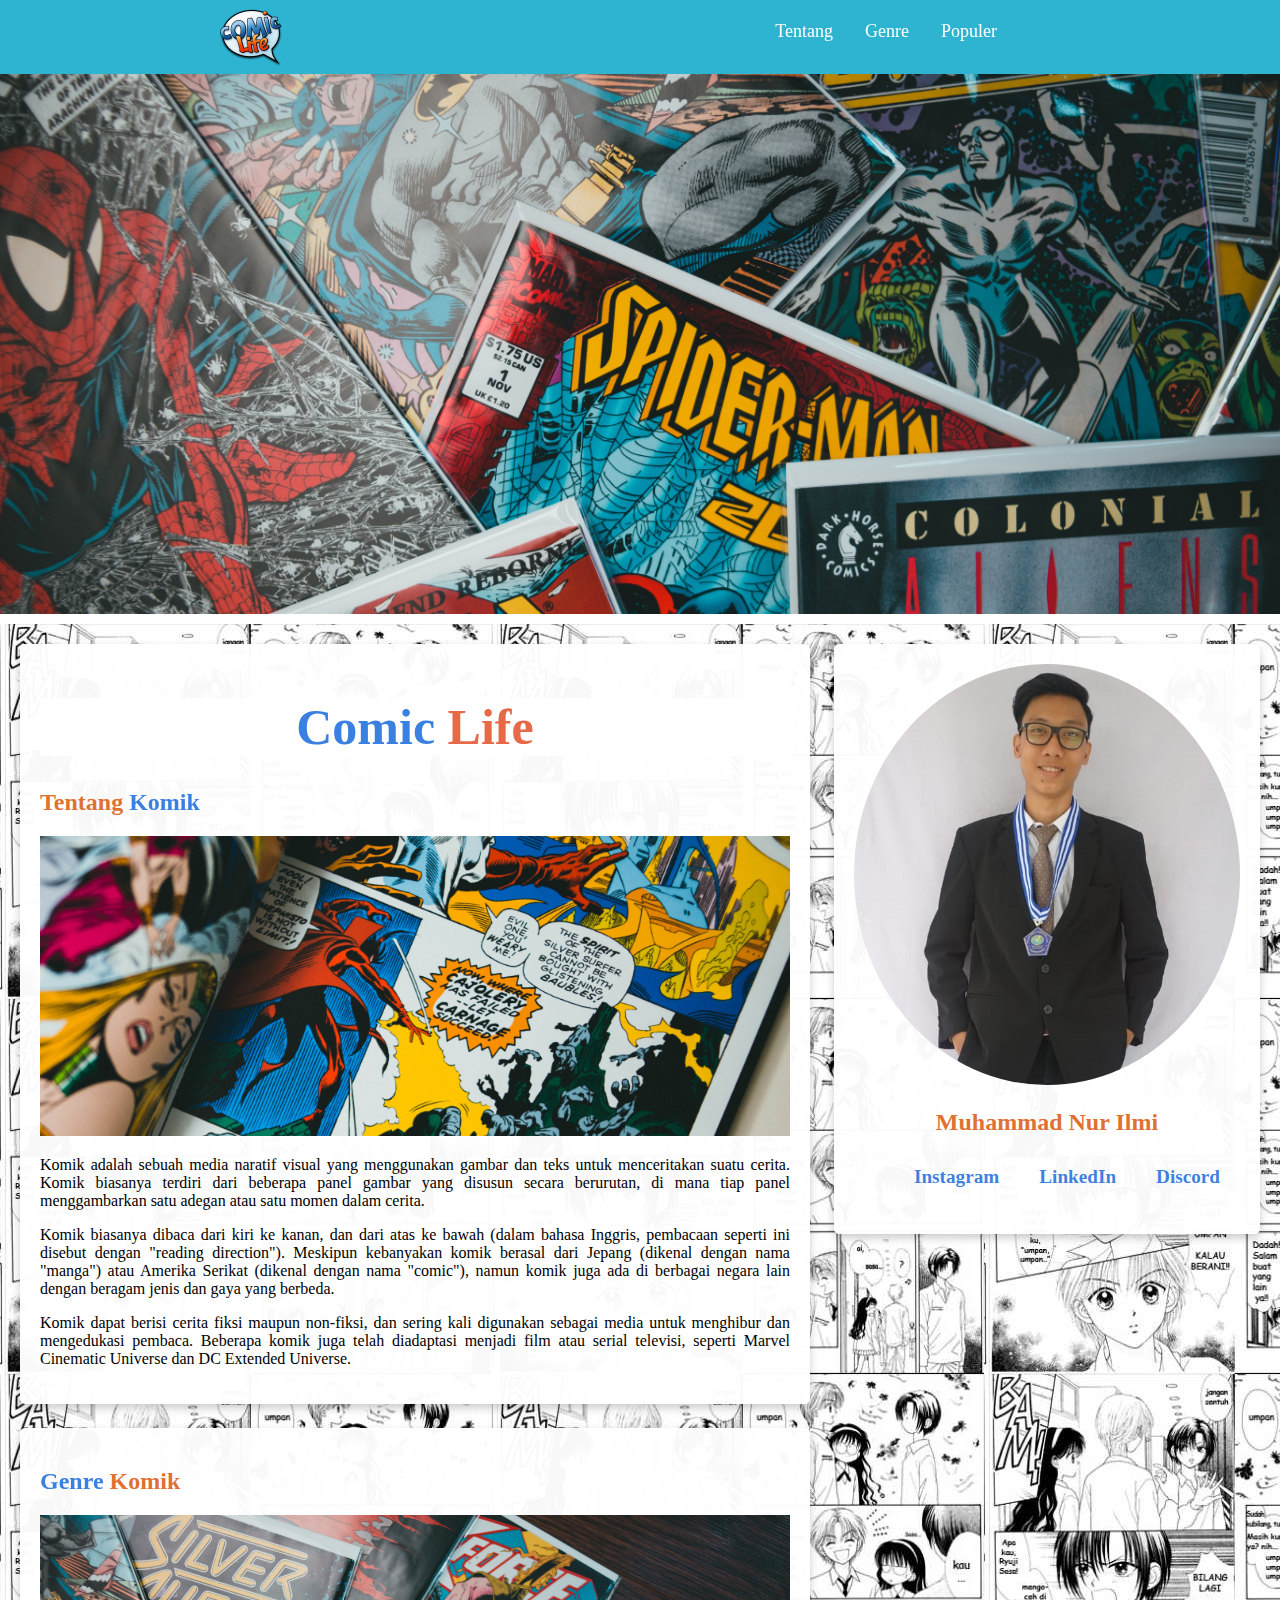
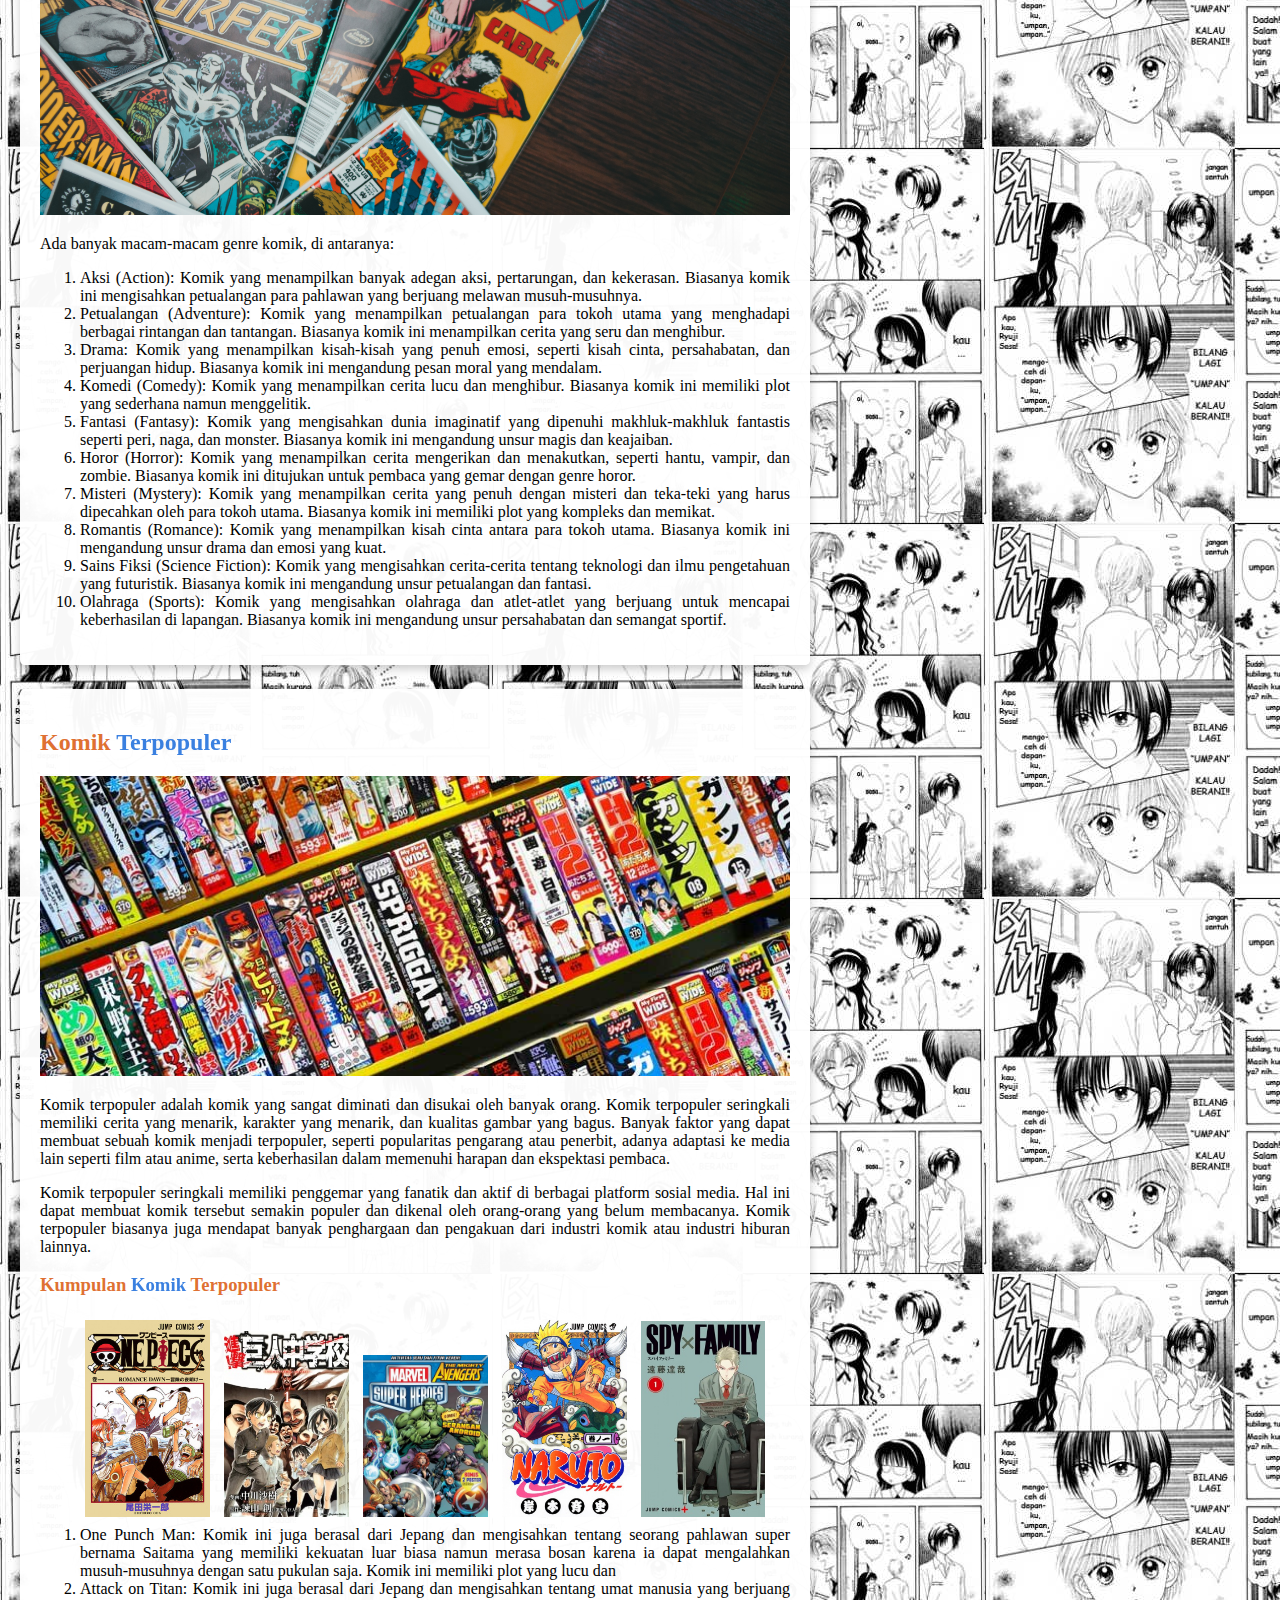
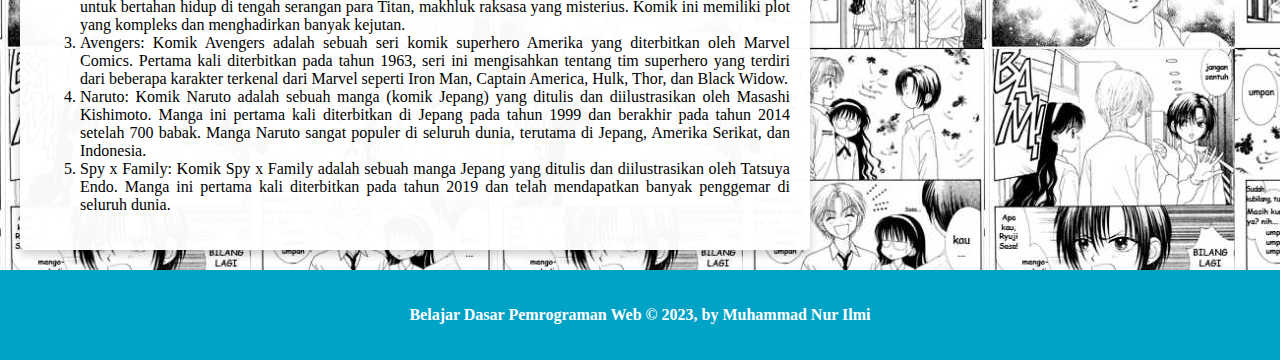
<file: index.html>
<!DOCTYPE html>
<html lang="en">
<head>
    <meta charset="UTF-8">
    <meta http-equiv="X-UA-Compatible" content="IE=edge">
    <meta name="viewport" content="width=device-width, initial-scale=1.0">
    <title>Comic Life</title>
    <link rel="stylesheet" href="asset/css/style.css">
    <link rel="apple-touch-icon" sizes="180x180" href="/apple-touch-icon.png">
    <link rel="icon" type="image/png" sizes="32x32" href="/favicon-32x32.png">
    <link rel="icon" type="image/png" sizes="16x16" href="/favicon-16x16.png">
    <link rel="manifest" href="/site.webmanifest">
</head>
<body>
    <header>
        <nav>
            <img class="logo" src="asset/image/comic.png" alt="Comic Life">
            <ul>
                <li><a href="#tentang">Tentang</a></li>
                <li><a href="#genre">Genre</a></li>
                <li><a href="#populer">Populer</a></li>
            </ul>
        </nav>
        <img class="jumbotron" src="asset/image/jumbotron.jpg" alt="">
        
    </header>
    <main>
        <div id="content">
            <article id="tentang" class="card">
                <h1 class="text"><span class="first">Comic</span><span class="second"> Life</span></h1>
                <h2>Tentang <span class="first">Komik</span></h2>
                <img src="asset/image/tentang.jpg" class="featured-image" alt="Tentang Komik">
                <p lang="id" translate="yes">
                    Komik adalah sebuah media naratif visual yang menggunakan gambar dan teks untuk menceritakan suatu cerita. Komik biasanya terdiri dari beberapa panel gambar yang disusun secara berurutan, di mana tiap panel menggambarkan satu adegan atau satu momen dalam cerita.
                </p>
                <p lang="id" translate="yes">
                    Komik biasanya dibaca dari kiri ke kanan, dan dari atas ke bawah (dalam bahasa Inggris, pembacaan seperti ini disebut dengan "reading direction"). Meskipun kebanyakan komik berasal dari Jepang (dikenal dengan nama "manga") atau Amerika Serikat (dikenal dengan nama "comic"), namun komik juga ada di berbagai negara lain dengan beragam jenis dan gaya yang berbeda.
                </p>
                <p lang="id" translate="yes">
                    Komik dapat berisi cerita fiksi maupun non-fiksi, dan sering kali digunakan sebagai media untuk menghibur dan mengedukasi pembaca. Beberapa komik juga telah diadaptasi menjadi film atau serial televisi, seperti Marvel Cinematic Universe dan DC Extended Universe.
                </p>
            </article>
            <article id="genre" class="card">
                <h2><span class="first">Genre</span> Komik</h2>
                <img src="asset/image/genre.jpg" class="featured-image" alt="Genre Komik">
                <p>Ada banyak macam-macam genre komik, di antaranya:
                    <ol>
                        <li>Aksi (Action): Komik yang menampilkan banyak adegan aksi, pertarungan, dan kekerasan. Biasanya komik ini mengisahkan petualangan para pahlawan yang berjuang melawan musuh-musuhnya.</li>
                        <li>Petualangan (Adventure): Komik yang menampilkan petualangan para tokoh utama yang menghadapi berbagai rintangan dan tantangan. Biasanya komik ini menampilkan cerita yang seru dan menghibur.</li>
                        <li>Drama: Komik yang menampilkan kisah-kisah yang penuh emosi, seperti kisah cinta, persahabatan, dan perjuangan hidup. Biasanya komik ini mengandung pesan moral yang mendalam.</li>
                        <li>Komedi (Comedy): Komik yang menampilkan cerita lucu dan menghibur. Biasanya komik ini memiliki plot yang sederhana namun menggelitik.</li>
                        <li>Fantasi (Fantasy): Komik yang mengisahkan dunia imaginatif yang dipenuhi makhluk-makhluk fantastis seperti peri, naga, dan monster. Biasanya komik ini mengandung unsur magis dan keajaiban.</li>
                        <li>Horor (Horror): Komik yang menampilkan cerita mengerikan dan menakutkan, seperti hantu, vampir, dan zombie. Biasanya komik ini ditujukan untuk pembaca yang gemar dengan genre horor.</li>
                        <li>Misteri (Mystery): Komik yang menampilkan cerita yang penuh dengan misteri dan teka-teki yang harus dipecahkan oleh para tokoh utama. Biasanya komik ini memiliki plot yang kompleks dan memikat.</li>
                        <li>Romantis (Romance): Komik yang menampilkan kisah cinta antara para tokoh utama. Biasanya komik ini mengandung unsur drama dan emosi yang kuat.</li>
                        <li>Sains Fiksi (Science Fiction): Komik yang mengisahkan cerita-cerita tentang teknologi dan ilmu pengetahuan yang futuristik. Biasanya komik ini mengandung unsur petualangan dan fantasi.</li>
                        <li>Olahraga (Sports): Komik yang mengisahkan olahraga dan atlet-atlet yang berjuang untuk mencapai keberhasilan di lapangan. Biasanya komik ini mengandung unsur persahabatan dan semangat sportif.</li>
                    </ol>
                </p>
            </article> 
            <article id="populer" class="card">
                <h2>Komik <span class="first">Terpopuler</span></h2>
                <img src="asset/image/populer.jpg" class="featured-image" alt="Komik Terpopuler">
                <p>Komik terpopuler adalah komik yang sangat diminati dan disukai oleh banyak orang. Komik terpopuler seringkali memiliki cerita yang menarik, karakter yang menarik, dan kualitas gambar yang bagus. Banyak faktor yang dapat membuat sebuah komik menjadi terpopuler, seperti popularitas pengarang atau penerbit, adanya adaptasi ke media lain seperti film atau anime, serta keberhasilan dalam memenuhi harapan dan ekspektasi pembaca.</p>
                <p>Komik terpopuler seringkali memiliki penggemar yang fanatik dan aktif di berbagai platform sosial media. Hal ini dapat membuat komik tersebut semakin populer dan dikenal oleh orang-orang yang belum membacanya. Komik terpopuler biasanya juga mendapat banyak penghargaan dan pengakuan dari industri komik atau industri hiburan lainnya.</p>
                <section>
                    <h3>Kumpulan <span class="first">Komik</span> Terpopuler</h3>
                    <ol>
                        <img src="asset/image/opp.jpg" class="image">
                        <img src="asset/image/aot.jpg" class="image">
                        <img src="asset/image/avenger.jpg" class="image">
                        <img src="asset/image/naruto.jpg" class="image">
                        <img src="asset/image/sf.jpg" class="image">
                        <li>One Punch Man: Komik ini juga berasal dari Jepang dan mengisahkan tentang seorang pahlawan super bernama Saitama yang memiliki kekuatan luar biasa namun merasa bosan karena ia dapat mengalahkan musuh-musuhnya dengan satu pukulan saja. Komik ini memiliki plot yang lucu dan</li>
                        <li>Attack on Titan: Komik ini juga berasal dari Jepang dan mengisahkan tentang umat manusia yang berjuang untuk bertahan hidup di tengah serangan para Titan, makhluk raksasa yang misterius. Komik ini memiliki plot yang kompleks dan menghadirkan banyak kejutan.</li>
                        <li>Avengers: Komik Avengers adalah sebuah seri komik superhero Amerika yang diterbitkan oleh Marvel Comics. Pertama kali diterbitkan pada tahun 1963, seri ini mengisahkan tentang tim superhero yang terdiri dari beberapa karakter terkenal dari Marvel seperti Iron Man, Captain America, Hulk, Thor, dan Black Widow.</li>
                        <li>Naruto: Komik Naruto adalah sebuah manga (komik Jepang) yang ditulis dan diilustrasikan oleh Masashi Kishimoto. Manga ini pertama kali diterbitkan di Jepang pada tahun 1999 dan berakhir pada tahun 2014 setelah 700 babak. Manga Naruto sangat populer di seluruh dunia, terutama di Jepang, Amerika Serikat, dan Indonesia.</li>
                        <li>Spy x Family: Komik Spy x Family adalah sebuah manga Jepang yang ditulis dan diilustrasikan oleh Tatsuya Endo. Manga ini pertama kali diterbitkan pada tahun 2019 dan telah mendapatkan banyak penggemar di seluruh dunia.</li>
                    </ol>
                </section>
            </article>
        </div>
        <aside>
            <article class="profile card">
                <header>
                    <img src="asset/image/mascuy.jpg">
                    <h2>Muhammad Nur Ilmi</h2>
                </header>
                <section>
                    <ul class="socmed">
                        <li><a href="https://www.instagram.com/ilmi.cuy/">Instagram</a></li>
                        <li><a href="https://www.linkedin.com/in/mascuy-ilmi-119584192/">LinkedIn</a></li>
                        <li><a href="https://discord.io/MUFFIN_">Discord</a></li>
                    </ul>
                </section>
            </article>
        </aside>
    </main>
    <footer>
        <p>Belajar Dasar Pemrograman Web &#169; 2023, by Muhammad Nur Ilmi</p>
    </footer>
</body>
</html>
</file>
<file: asset/css/style.css>
@import url("https://fonts.googleapis.com/css2?family=Comic+Neue:wght@400;700&family=Quicksand:wght@500;700&display=swap");
html {
  scroll-behavior: smooth;
}
* {
  box-sizing: border-box;
}
body {
  font-family: "Comic-Neue", cursive;
  margin: 0;
  padding: 0;
}
header {
  display: inline;
}
nav {
  display: flex;
  justify-content: space-around;
  background-color: #00a2c6d1;
  backdrop-filter: blur(10px);
  -webkit-backdrop-filter: blur(10px);
  padding: 5px;
  position: sticky;
  top: 0;
}
nav ul {
  padding-inline: 4rem;
  display: flex;
  gap: 2rem;
}
nav li {
  list-style-type: none;
}
nav a {
  font-size: 18px;
  font-weight: 400;
  text-decoration: none;
  color: #ffffff;
}
nav a:hover {
  text-decoration: underline;
  font-weight: bold;
  text-decoration: underline 5px;
  text-underline-offset: 10px;
}
nav .logo {
  height: 4rem;
}
.jumbotron {
  display: flex;
  justify-content: center;
  object-fit: cover;
  background-image: url("../image/jumbotron.jpg");
  width: 100%;
  max-height: 60vh;
}
.text {
  font-size: 50px;
  text-align: center;
  background-color: #ffffff;
}
nav h1 {
  font-size: large;
}
.first {
  color: rgba(17, 101, 218, 0.829);
  position: relative;
}
.second {
  color: rgba(224, 59, 14, 0.764);
  position: relative;
}
main {
  padding: 20px;
  display: flex;
  gap: 1.5rem;
  background-image: url("../image/background.jpg");
  margin-top: 10px;
}
h2,
h3 {
  color: #da570cda;
}
main article {
  text-align: justify;
}
aside {
  flex: 1;
}
footer {
  padding: 20px;
  color: white;
  background-color: #00a2c6;
  text-align: center;
  font-weight: bold;
}
#content {
  flex: 5;
  display: flex;
  flex-flow: column nowrap;
  gap: 1.5rem;
}
.profile header {
  text-align: center;
}
.featured-image {
  width: 100%;
  max-height: 300px;
  object-fit: cover;
  object-position: center;
}
.profile img {
  border-radius: 50%;
  width: 100%;
}
.card {
  box-shadow: 0 4px 8px 0 rgba(0, 0, 0, 0.2);
  border-radius: 5px;
  padding: 20px;
  background-color: #fffffff8;
}
.image {
  border-radius: 5px;
  width: 19%;
  object-fit: fill;
  padding: 5px;
}
aside h2 {
  text-align: center;
  font-weight: bolder;
}
.socmed {
  display: flex;
  list-style-type: none;
}
.socmed a {
  text-decoration: none;
  padding: 10px;
  color: rgba(17, 101, 218, 0.829);
}
.socmed li {
  padding: 10px;
  font-size: larger;
  font-weight: bolder;
}
.socmed a:hover {
  text-decoration: underline;
  text-underline-offset: 10px;
  color: #da570cda;
}

@media screen and (max-width: 1000px) {
  main {
    flex-flow: column nowrap;
  }
  main aside {
    align-self: center;
  }
}
</file>
